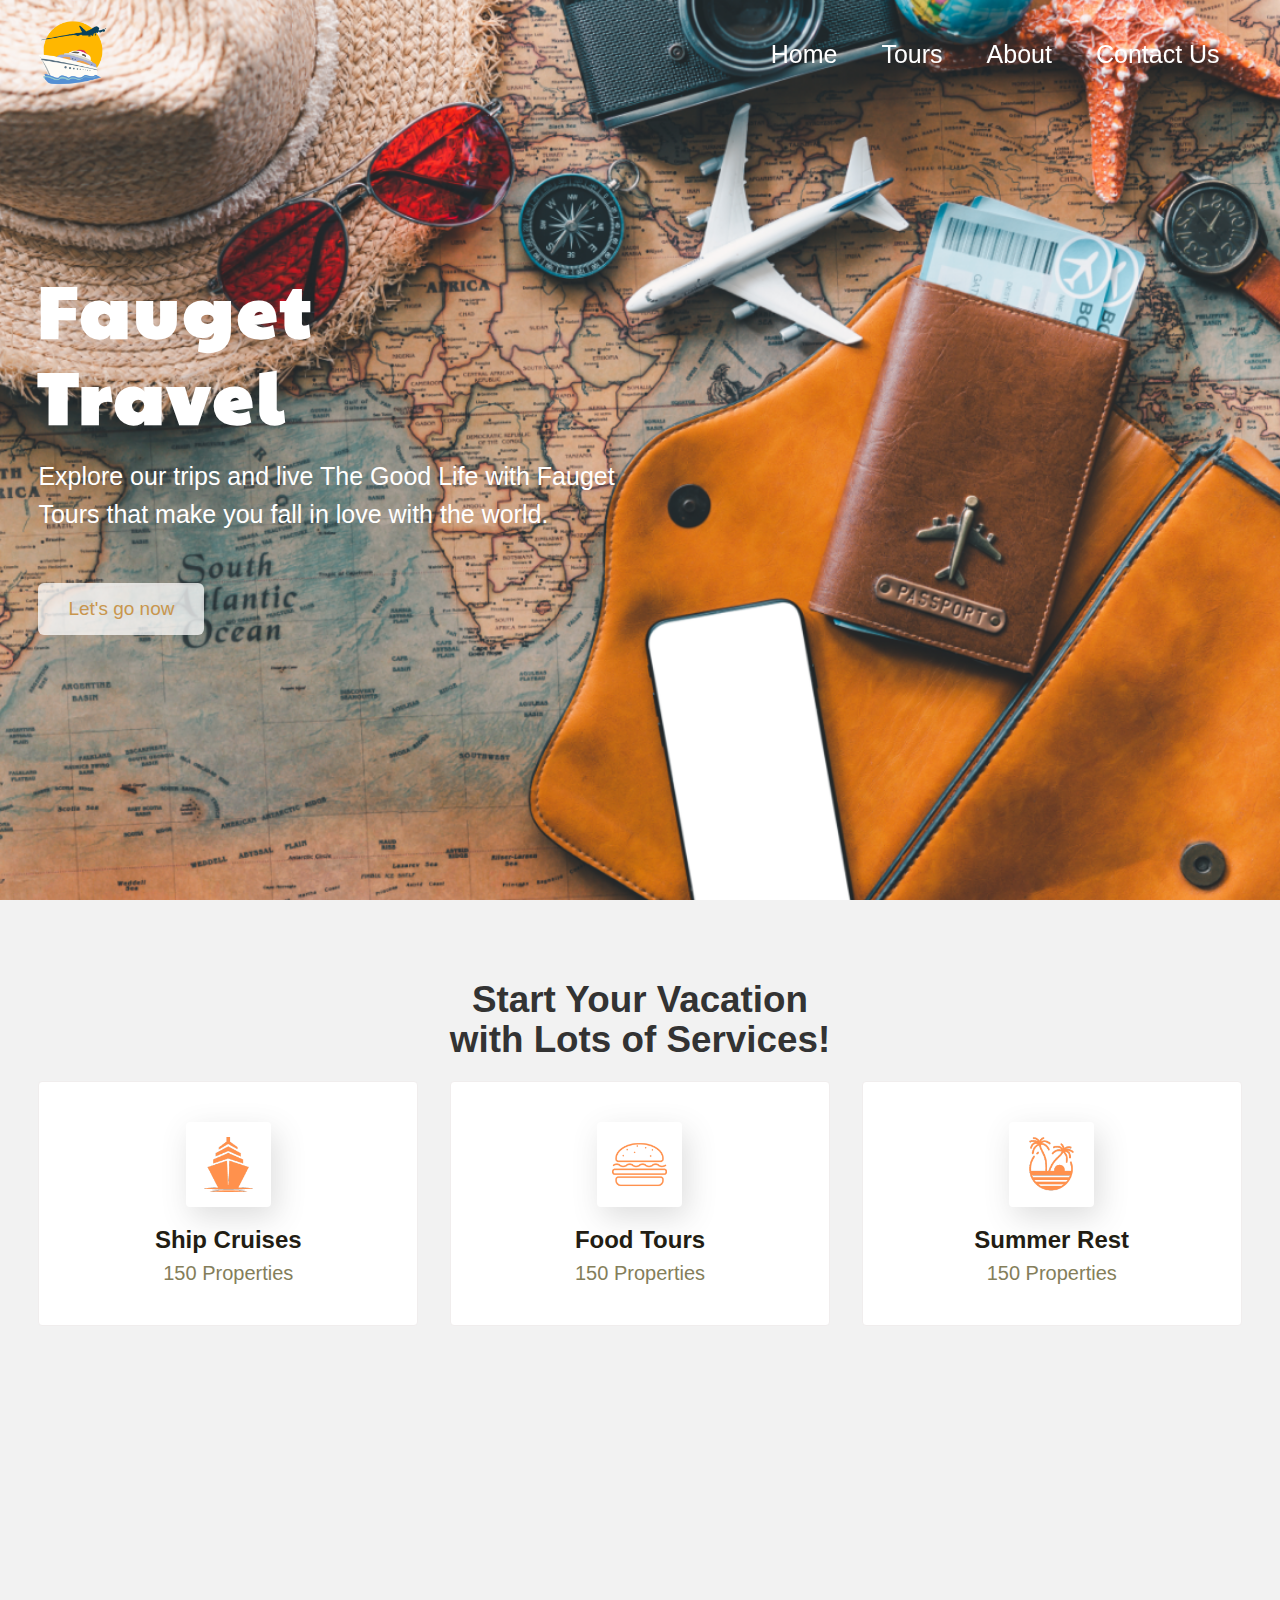
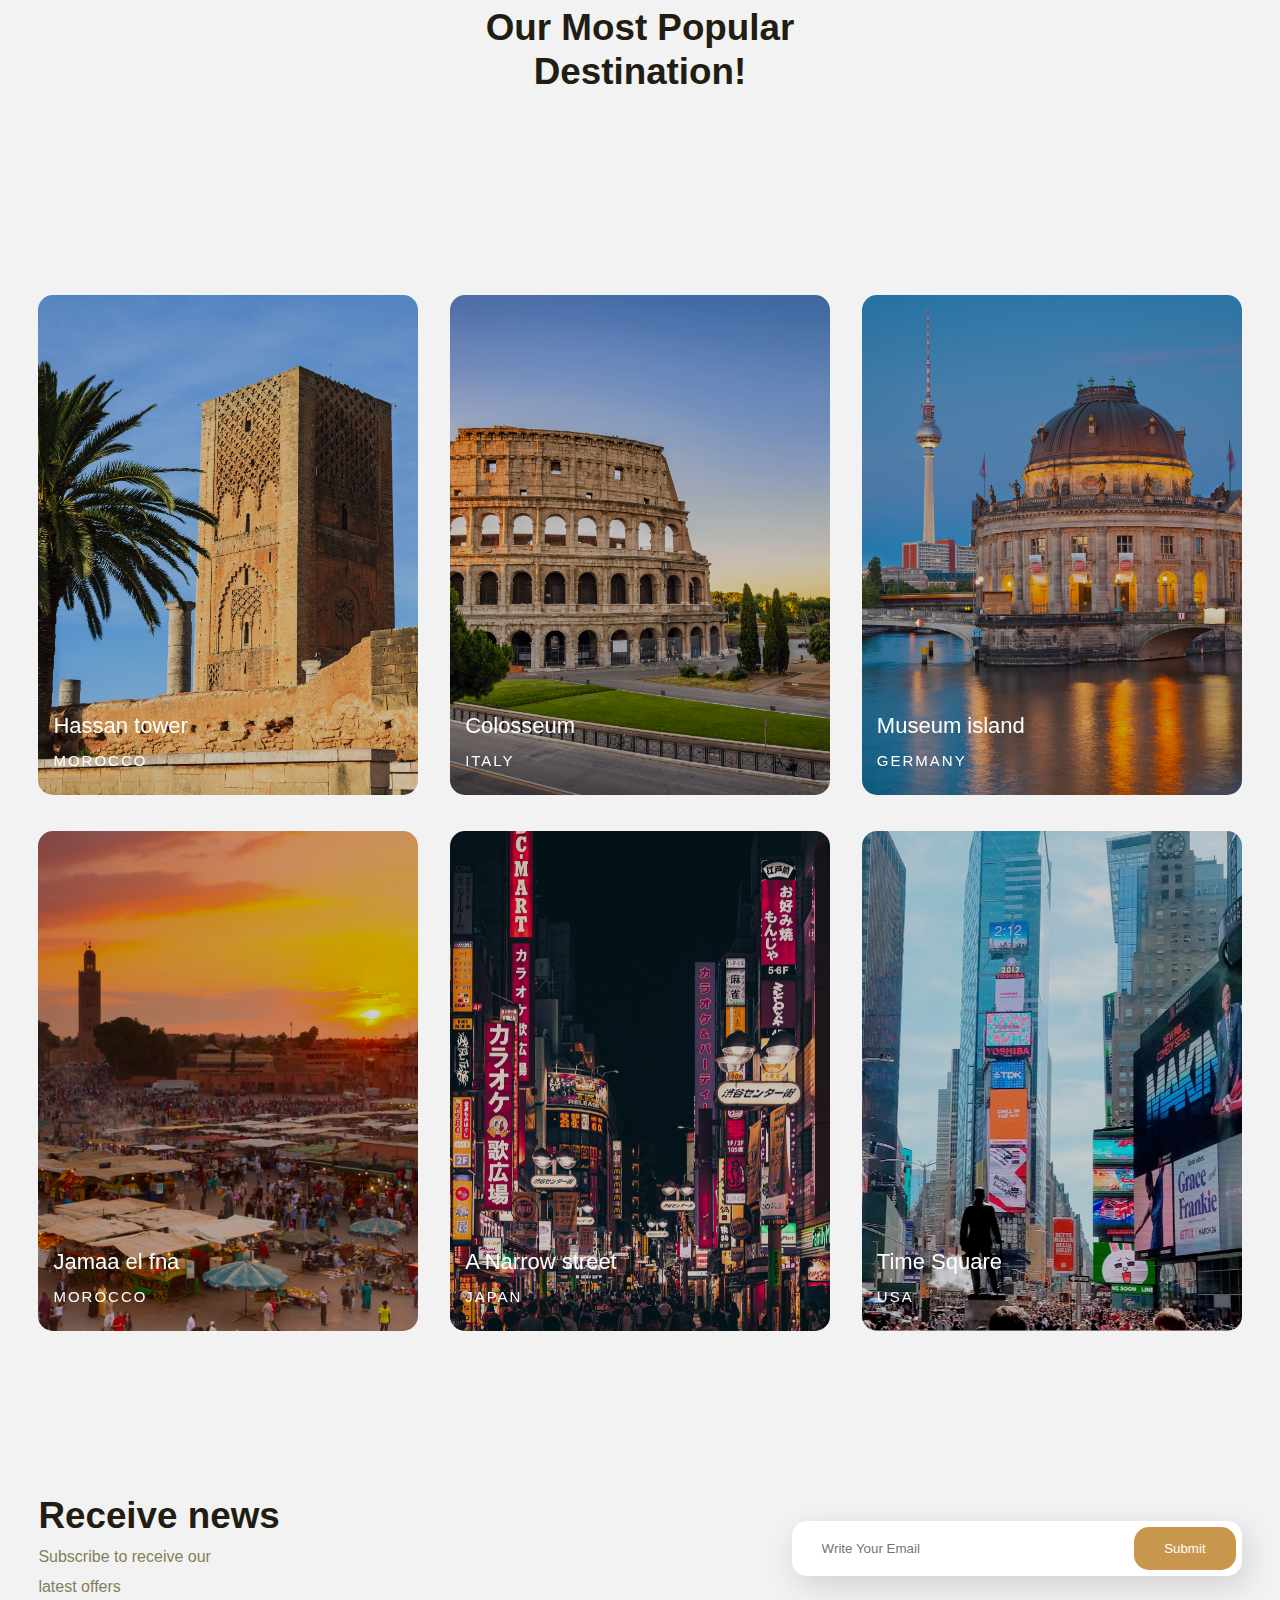
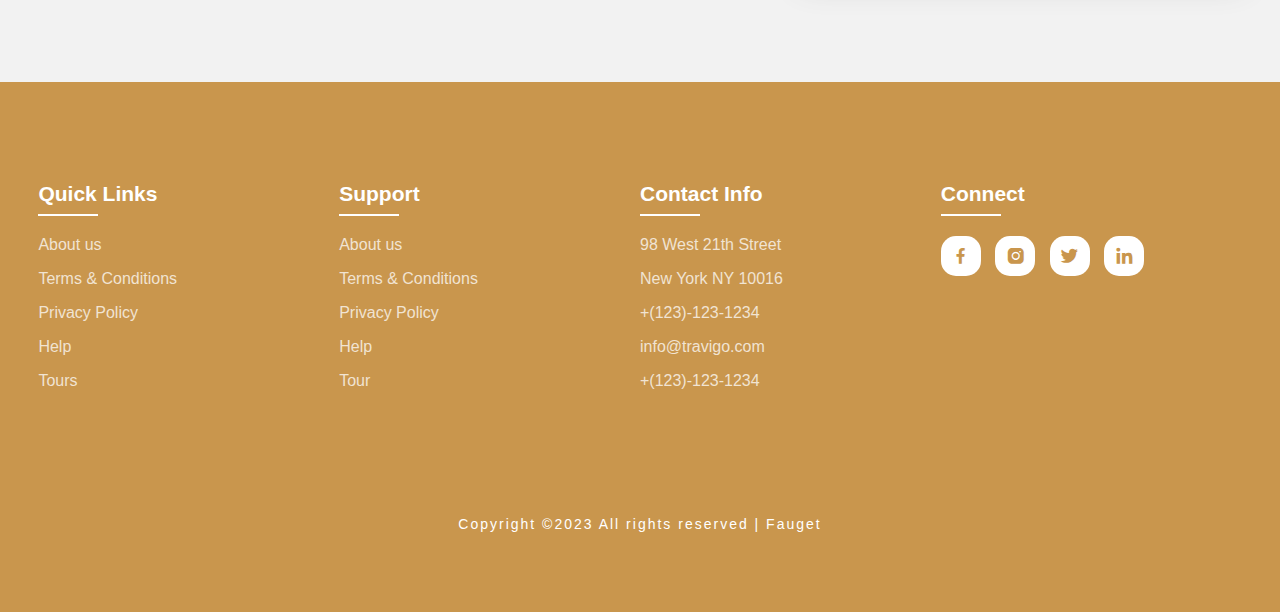
<file: index.html>
<!DOCTYPE html>
<html>

<head>
	<meta charset="utf-8">
	<meta name="viewport" content="width=device-width, initial-scale=1">
	<title>Fauget -Best Travel Destinations in 2023 - Travel for everyone</title>
	<meta name="description" content="Discover the top travel destinations for 2023 and plan your next adventure with our expert travel guides and tips.">
    <meta name="news_keywords" content="Travel destinations, Vacation planning, Adventure travel, Travel tips, Hotel reviews">

	<link rel="icon" href="img/logo.png" type="image/png">
	<link rel="stylesheet" type="text/css" href="css/style.css">
	<link rel="stylesheet" href="https://unpkg.com/boxicons@latest/css/boxicons.min.css">
	<link rel="preconnect" href="https://fonts.googleapis.com">
	<link rel="preconnect" href="https://fonts.gstatic.com" crossorigin>
	<link
		href="https://fonts.googleapis.com/css2?family=Paytone+One&family=Poppins:wght@100;200;300;400;500;600;700;800;900&display=swap"
		rel="stylesheet">

</head>

<body>
	<!--header--->
	<header>
		<a href="index.html"><img src="img/logo.png" alt="Logo" width="70" height="70"></a>
		<div class="bx bx-menu" id="menu-icon"></div>

		<ul class="navbar">
			<li><a href="index.html">Home</a></li>
			<li><a href="tours.html">Tours</a></li>
			<li><a href="about.html">About</a></li>
			<li><a href="contactus.html">Contact Us</a></li>
		</ul>
	</header>

	<!--Home section--->
	<section class="home" id="home">
		<div class="home-text">
			<h1>Fauget <br> Travel</h1>
			<p>Explore our trips and live The Good Life with Fauget <br> Tours that make you fall in love with the
				world.</p>
			<a href="#" class="home-btn">Let's go now</a>
		</div>
	</section>

	<!--container--->
	<section class="container">
		<div class="text">
			<h2>Start Your Vacation <br> with Lots of Services!</h2>
		</div>

		<div class="row-items">
			<div class="container-box">
				<div class="container-img">
					<img src="img/trip6.png">
				</div>
				<h4>Ship Cruises</h4>
				<p>150 Properties</p>
			</div>

			<div class="container-box">
				<div class="container-img">
					<img src="img/trip5.png">
				</div>
				<h4>Food Tours</h4>
				<p>150 Properties</p>
			</div>

			<div class="container-box">
				<div class="container-img">
					<img src="img/trip7.png">
				</div>
				<h4>Summer Rest</h4>
				<p>150 Properties</p>
			</div>

		</div>
	</section>

	<!--container--->
	

	


	<!--destination section--->
	<section class="destination" id="destination">
		<div class="title">
			<h2>Our Most Popular <br> Destination!</h2>
		</div>

		<div class="destination-content">
			<div class="col-content">
				<img src="img/Hassan tower.png">
				<h5>Hassan tower</h5>
				<p>MOROCCO</p>
			</div>

			<div class="col-content">
				<img src="img/colosseum rome.png">
				<h5>Colosseum</h5>
				<p>ITALY</p>
			</div>

			<div class="col-content">
				<img src="img/museum island in berlin.png">
				<h5>Museum island</h5>
				<p>GERMANY</p>
			</div>

			<div class="col-content">
				<img src="img/jamaa el fna.png">
				<h5>Jamaa el fna</h5>
				<p>MOROCCO</p>
			</div>

			<div class="col-content">
				<img src="img/A Narrow Street in Osaka Japan.png">
				<h5>A Narrow street</h5>
				<p>JAPAN</p>
			</div>

			<div class="col-content">
				<img src="img/time square usa.png">
				<h5>Time Square</h5>
				<p>USA</p>
			</div>

		</div>
	</section>

	<!--Newsletter--->
	<section class="newsletter">
		<div class="news-text">
			<h2>Receive news</h2>
			<p>Subscribe to receive our<br> latest offers</p>
		</div>

		<div class="send">
			<form>
				<input type="email" placeholder="Write Your Email" required>
				<input type="submit" value="Submit">
			</form>
		</div>
	</section>

	
	

	<!--link to js--->
	<script type="text/javascript" src="js/script.js"></script>

	<!--footer--->
    <section id="contact">
		<div class="footer">
			<div class="main">
				<div class="list">
					<h4>Quick Links</h4>
					<ul>
						<li><a href="about.html">About us</a></li>
						<li><a href="#">Terms & Conditions</a></li>
						<li><a href="#">Privacy Policy</a></li>
						<li><a href="contactus.html">Help</a></li>
						<li><a href="tours.html">Tours</a></li>
					</ul>
				</div>

				<div class="list">
					<h4>Support</h4>
					<ul>
						<li><a href="about.html">About us</a></li>
						<li><a href="#">Terms & Conditions</a></li>
						<li><a href="#">Privacy Policy</a></li>
						<li><a href="contactus.html">Help</a></li>
						<li><a href="tours.html">Tour</a></li>
					</ul>
				</div>

				<div class="list">
					<h4>Contact Info</h4>
					<ul>
						<li><a href="#">98 West 21th Street</a></li>
						<li><a href="#">New York NY 10016</a></li>
						<li><a href="#">+(123)-123-1234</a></li>
						<li><a href="#">info@travigo.com</a></li>
						<li><a href="#">+(123)-123-1234</a></li>
					</ul>
				</div>

				<div class="list">
					<h4>Connect</h4>
					<div class="social">
						<a href="#"><i class='bx bxl-facebook'></i></a>
						<a href="#"><i class='bx bxl-instagram-alt'></i></a>
						<a href="#"><i class='bx bxl-twitter'></i></a>
						<a href="#"><i class='bx bxl-linkedin'></i></a>
					</div>
				</div>
			</div>
		</div>

		<div class="end-text">
			<p>Copyright ©2023 All rights reserved | Fauget</p>
		</div>
	</section>
</body>

</html>
</file>
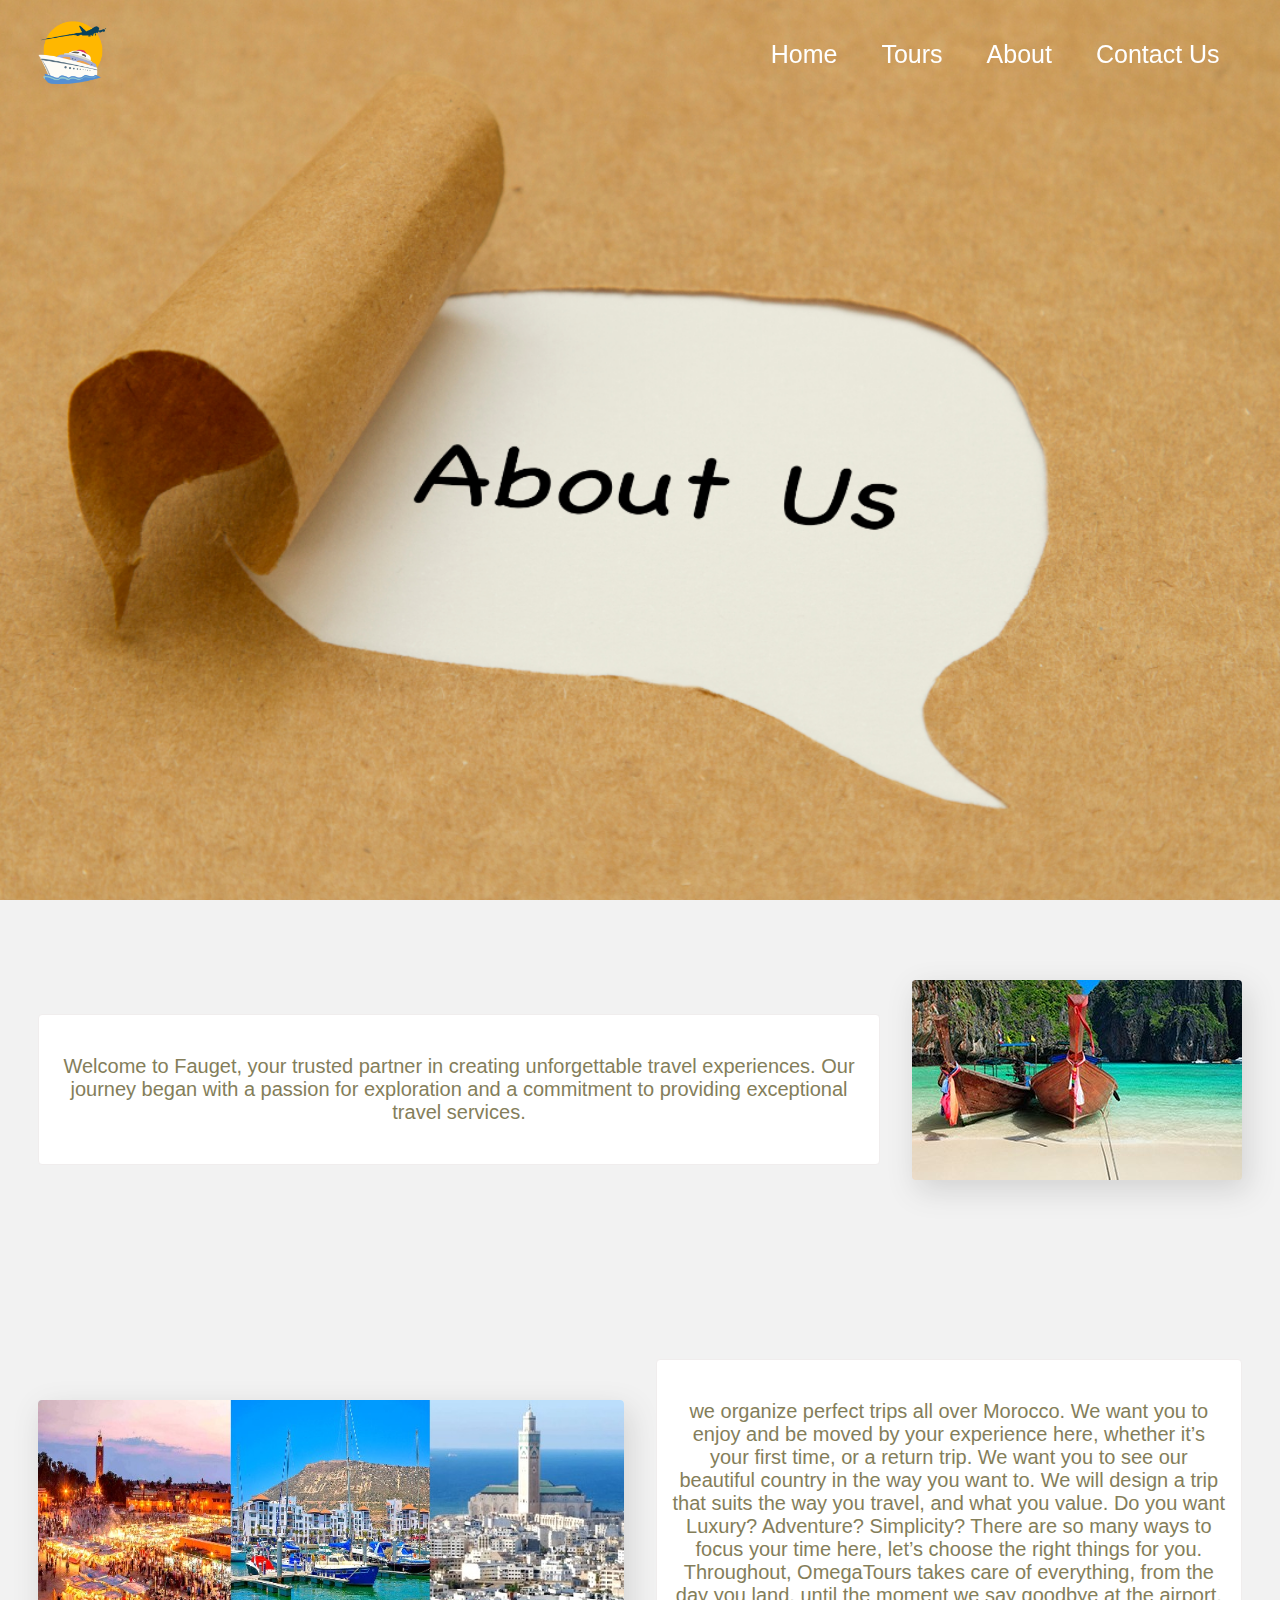
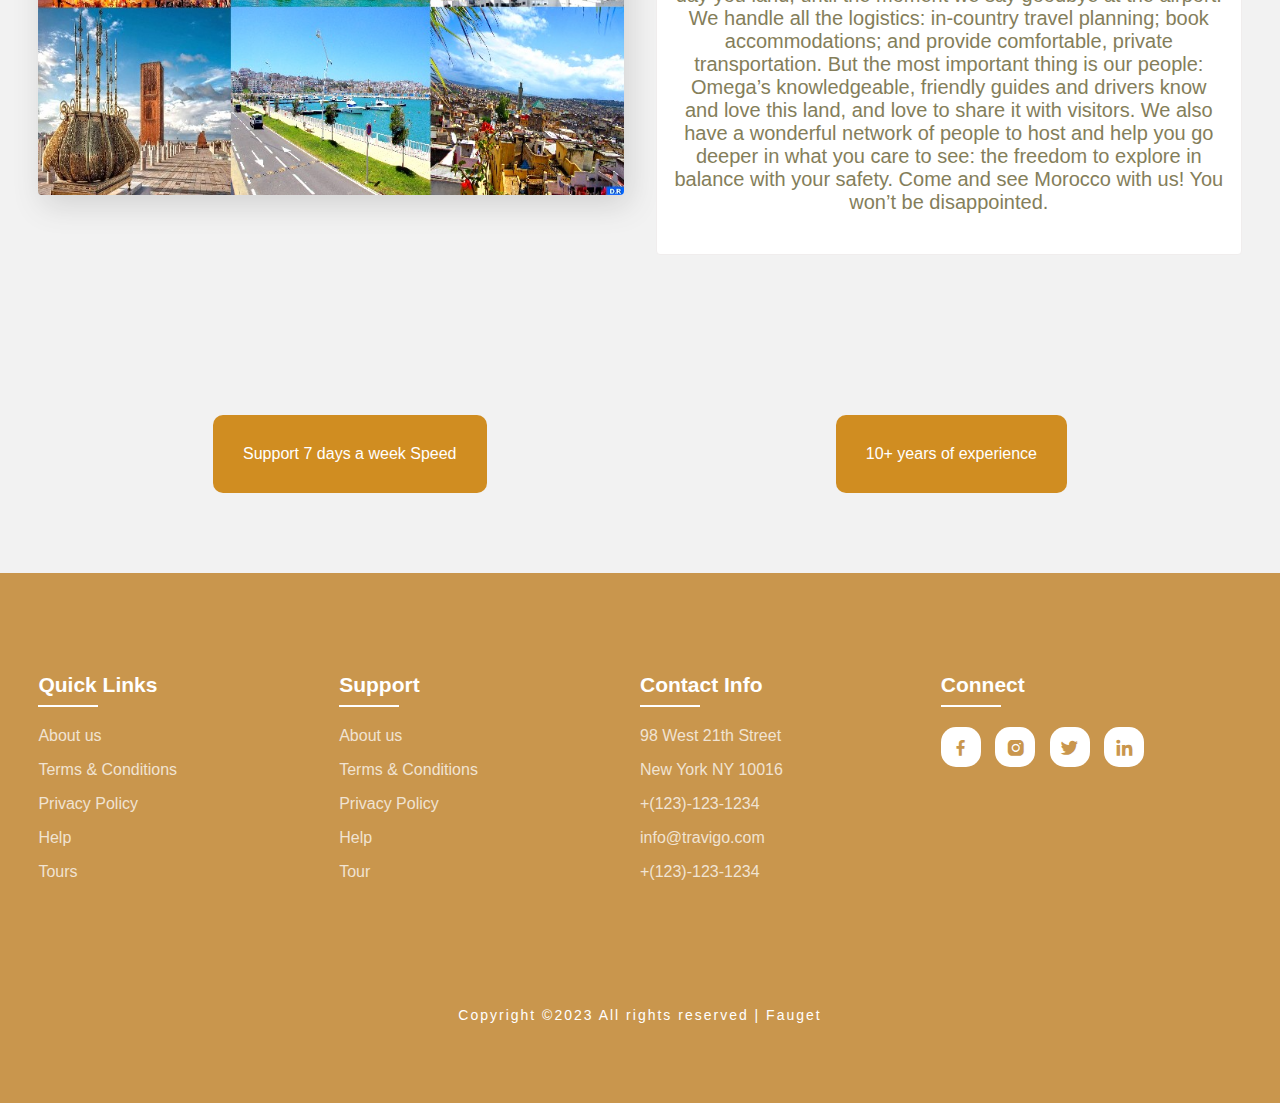
<file: about.html>
<!DOCTYPE html>
<html lang="en">

<head>
	<meta charset="UTF-8">
	<meta name="viewport" content="width=device-width, initial-scale=1.0">
	<title>Fauget -Best Travel Destinations in 2023 </title>
	<meta name="description" content="Discover the top travel destinations for 2023 and plan your next adventure with our expert travel guides and tips.">
    <meta name="news_keywords" content="Travel destinations, Vacation planning, Adventure travel, Travel tips, Hotel reviews">
	
	<link rel="icon" href="img/logo.png" type="image/png">
	<link rel="stylesheet" type="text/css" href="css/style.css">
	<link rel="stylesheet" href="https://unpkg.com/boxicons@latest/css/boxicons.min.css">

	<link rel="preconnect" href="https://fonts.googleapis.com">
	<link rel="preconnect" href="https://fonts.gstatic.com" crossorigin>
	<link
		href="https://fonts.googleapis.com/css2?family=Paytone+One&family=Poppins:wght@100;200;300;400;500;600;700;800;900&display=swap"
		rel="stylesheet">
</head>

<body>
	<header >
		<a href="index.html"><img src="img/logo.png" alt="Logo" width="70" height="70"></a>
		<div class="bx bx-menu" id="menu-icon"></div>

		<ul class="navbar">
			<li><a href="index.html">Home</a></li>
			<li><a href="tours.html">Tours</a></li>
			<li><a href="about.html">About</a></li>
			<li><a href="contactus.html">Contact Us</a></li>
		</ul>
	</header>
	<!--Home section--->
	<section class="home4" id="home">
		<div class="home-text">
			
		</div>
	</section>

	<!--container--->
	<section class="container">
		<div class="row-items">
			<div class="container-box">
				<p>Welcome to Fauget, your trusted partner in creating unforgettable travel experiences. Our journey began with a passion for exploration and a commitment to providing exceptional travel services. </p>
			</div>
			<div class="container-img-b">
				<img src="img/tourism.jpg">
			</div>

		</div>
	</section>

	<!--container--->
	<section class="container">
		<div class="row-items">
			<div class="container-img-b">
				<img src="img/maroc.jpg">
			</div>
			<div class="container-box">
				<p>we organize perfect trips all over Morocco.
					We want you to enjoy and be moved by your experience here, whether it’s your first time, or a return trip.
					
					We want you to see our beautiful country in the way you want to.
					
					We will design a trip that suits the way you travel, and what you value.
					
					Do you want Luxury? Adventure? Simplicity? There are so many ways to focus your time here, let’s choose the right things for you.
					
					Throughout, OmegaTours takes care of everything, from the day you land, until the moment we say goodbye at the airport.
					
					We handle all the logistics: in-country travel planning; book accommodations; and provide comfortable, private transportation.
					
					But the most important thing is our people: Omega’s knowledgeable, friendly guides and drivers know and love this land, and love to share it with visitors.
					
					We also have a wonderful network of people to host and help you go deeper in what you care to see: the freedom to explore in balance with your safety.
					Come and see Morocco with us! You won’t be disappointed. </p>
			</div>
			

		</div>
	</section>

	<section class="support">
		<div class="support-info">
			Support 7 days a week Speed
		</div>
		<div class="experience-info">
			10+ years of experience
		</div>
	</section>

		<!--footer--->
		<section id="contact">
			<div class="footer">
				<div class="main">
					<div class="list">
						<h4>Quick Links</h4>
						<ul>
							<li><a href="about.html">About us</a></li>
							<li><a href="#">Terms & Conditions</a></li>
							<li><a href="#">Privacy Policy</a></li>
							<li><a href="contactus.html">Help</a></li>
							<li><a href="tours.html">Tours</a></li>
						</ul>
					</div>

					<div class="list">
						<h4>Support</h4>
						<ul>
							<li><a href="about.html">About us</a></li>
						<li><a href="#">Terms & Conditions</a></li>
						<li><a href="#">Privacy Policy</a></li>
						<li><a href="contactus.html">Help</a></li>
						<li><a href="tours.html">Tour</a></li>
						</ul>
					</div>

					<div class="list">
						<h4>Contact Info</h4>
						<ul>
							<li><a href="#">98 West 21th Street</a></li>
							<li><a href="#">New York NY 10016</a></li>
							<li><a href="#">+(123)-123-1234</a></li>
							<li><a href="#">info@travigo.com</a></li>
							<li><a href="#">+(123)-123-1234</a></li>
						</ul>
					</div>

					<div class="list">
						<h4>Connect</h4>
						<div class="social">
							<a href="#"><i class='bx bxl-facebook'></i></a>
							<a href="#"><i class='bx bxl-instagram-alt'></i></a>
							<a href="#"><i class='bx bxl-twitter'></i></a>
							<a href="#"><i class='bx bxl-linkedin'></i></a>
						</div>
					</div>
				</div>
			</div>

			<div class="end-text">
				<p>Copyright ©2023 All rights reserved | Fauget</p>
			</div>
		</section>
		<!--link to js--->
	<script type="text/javascript" src="js/script.js"></script>
</body>

</html>
</file>
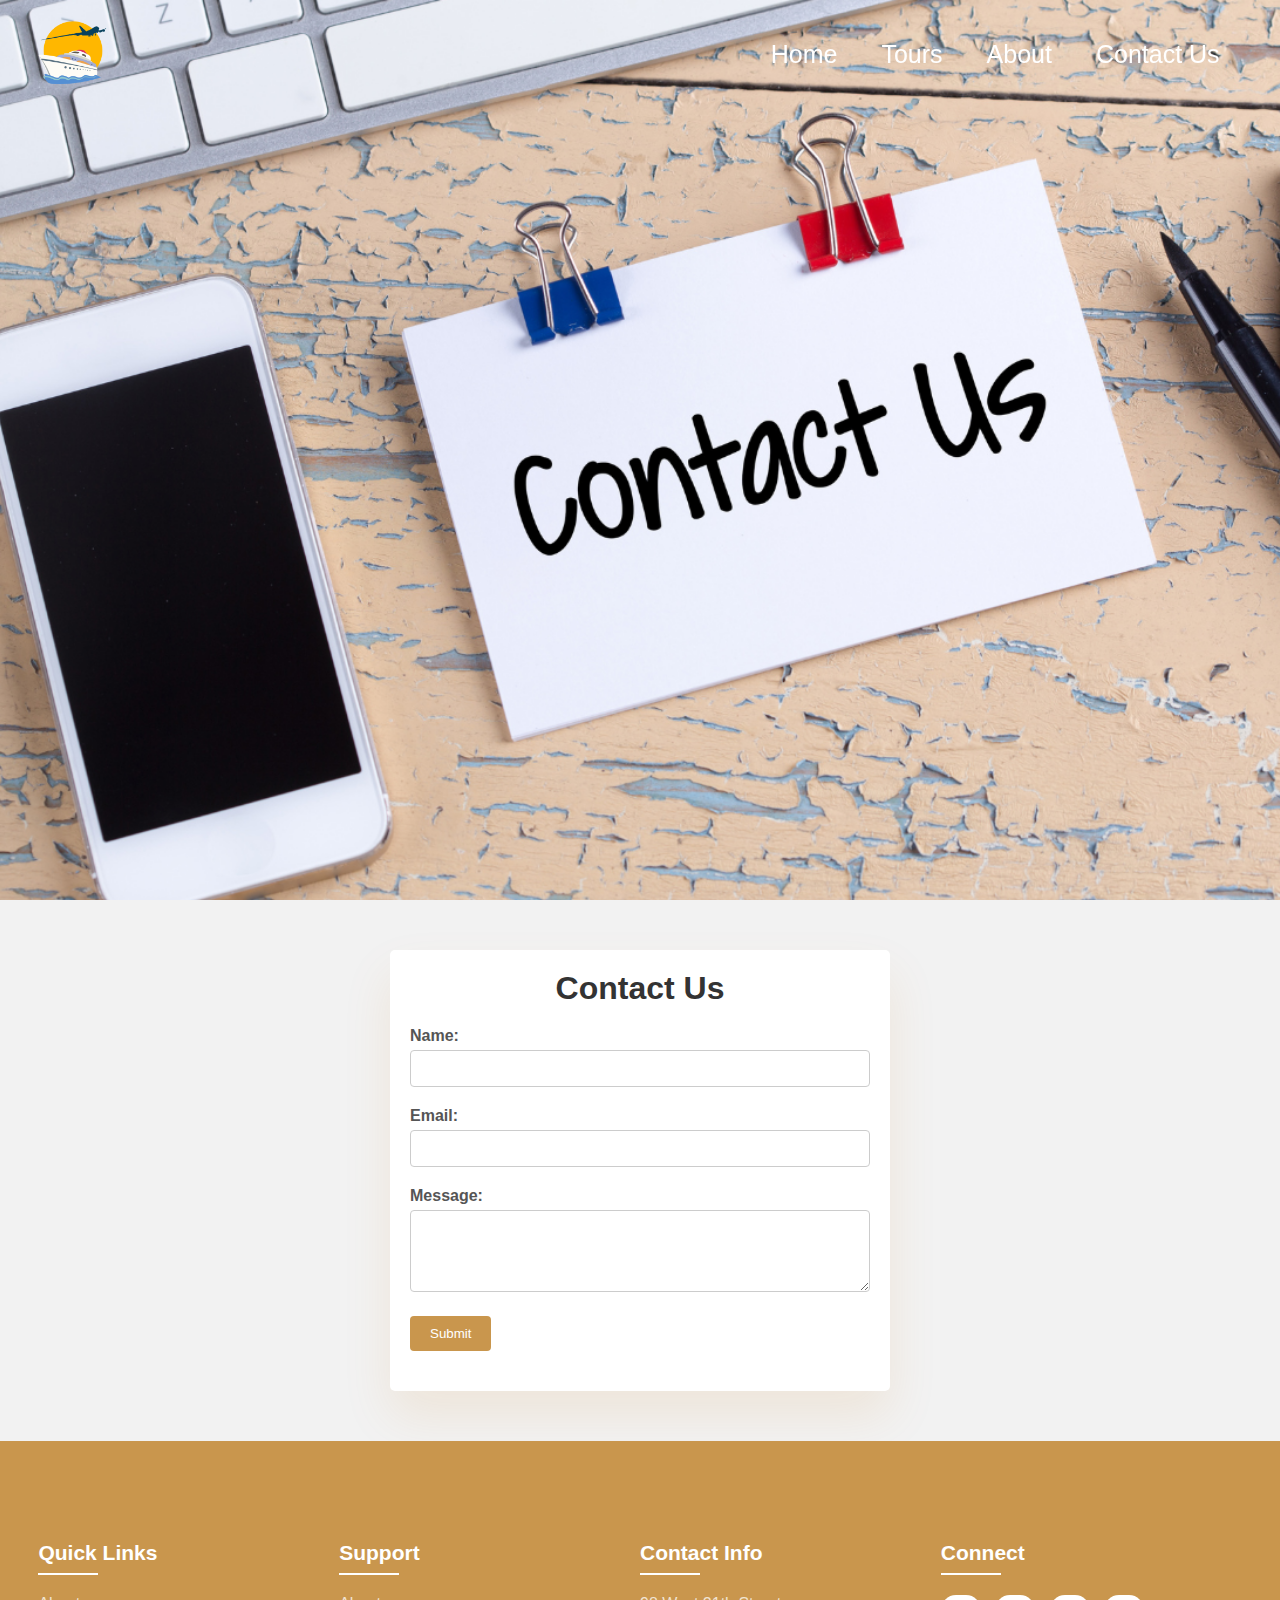
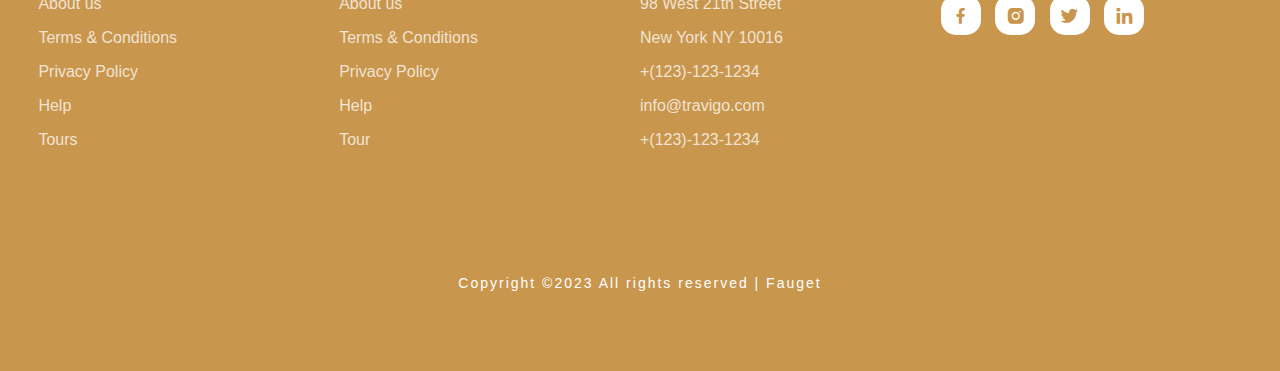
<file: contactus.html>
<!DOCTYPE html>
<html lang="en">

<head>
	<meta charset="UTF-8">
	<meta name="viewport" content="width=device-width, initial-scale=1.0">
	<title>Fauget - Best Travel Destinations in 2023 </title>
	<meta name="description" content="Discover the top travel destinations for 2023 and plan your next adventure with our expert travel guides and tips.">
    <meta name="news_keywords" content="Travel destinations, Vacation planning, Adventure travel, Travel tips, Hotel reviews">

	<link rel="stylesheet" type="text/css" href="css/style.css">
    <link rel="icon" href="img/logo.png" type="image/png">
	<link rel="stylesheet" href="https://unpkg.com/boxicons@latest/css/boxicons.min.css">

	<link rel="preconnect" href="https://fonts.googleapis.com">
	<link rel="preconnect" href="https://fonts.gstatic.com" crossorigin>
	<link
		href="https://fonts.googleapis.com/css2?family=Paytone+One&family=Poppins:wght@100;200;300;400;500;600;700;800;900&display=swap"
		rel="stylesheet">
</head>

<body>
	
	<header>
		<a href="index.html"><img src="img/logo.png" alt="Logo" width="70" height="70"></a>
		<div class="bx bx-menu" id="menu-icon"></div>

		<ul class="navbar">
			<li><a href="index.html">Home</a></li>
			<li><a href="tours.html">Tours</a></li>
			<li><a href="about.html">About</a></li>
			<li><a href="contactus.html">Contact Us</a></li>
		</ul>
	</header>
	<!--Home section--->
	<section class="home3" id="home">
		<!-- <div class="home-text">
			<h1>Fauget <br> Travel</h1>
			<p>We are here to turn your travel dreams into reality. Contact us today to start planning your next adventure.</p>
			<a href="#" class="home-btn">Let's go now</a>
		</div> -->
	</section>
	<div class="containers">
		<h1 class="text">Contact Us</h1>
		<form action="#" method="post">
			<div class="form-group">
				<label for="name">Name:</label>
				<input type="text" id="name" name="name" required>
			</div>
			<div class="form-group">
				<label for="email">Email:</label>
				<input type="text" id="email" name="email" required>
			</div>
			<div class="form-group">
				<label for="message">Message:</label>
				<textarea id="message" name="message" rows="4" required></textarea>
			</div>
			<div class="form-group">
				<button type="submit">Submit</button>
			</div>
		</form>
	</div>
	<!--footer--->
    <section id="contact">
		<div class="footer">
			<div class="main">
				<div class="list">
					<h4>Quick Links</h4>
					<ul>
						<li><a href="about.html">About us</a></li>
						<li><a href="#">Terms & Conditions</a></li>
						<li><a href="#">Privacy Policy</a></li>
						<li><a href="contactus.html">Help</a></li>
						<li><a href="tours.html">Tours</a></li>
					</ul>
				</div>

				<div class="list">
					<h4>Support</h4>
					<ul>
						<li><a href="about.html">About us</a></li>
						<li><a href="#">Terms & Conditions</a></li>
						<li><a href="#">Privacy Policy</a></li>
						<li><a href="contactus.html">Help</a></li>
						<li><a href="tours.html">Tour</a></li>
					</ul>
				</div>

				<div class="list">
					<h4>Contact Info</h4>
					<ul>
						<li><a href="#">98 West 21th Street</a></li>
						<li><a href="#">New York NY 10016</a></li>
						<li><a href="#">+(123)-123-1234</a></li>
						<li><a href="#">info@travigo.com</a></li>
						<li><a href="#">+(123)-123-1234</a></li>
					</ul>
				</div>

				<div class="list">
					<h4>Connect</h4>
					<div class="social">
						<a href="#"><i class='bx bxl-facebook'></i></a>
						<a href="#"><i class='bx bxl-instagram-alt'></i></a>
						<a href="#"><i class='bx bxl-twitter'></i></a>
						<a href="#"><i class='bx bxl-linkedin'></i></a>
					</div>
				</div>
			</div>
		</div>

		<div class="end-text">
			<p>Copyright ©2023 All rights reserved | Fauget</p>
		</div>
	</section>
	<script type="text/javascript" src="js/script.js"></script>
</body>

</html>
</file>
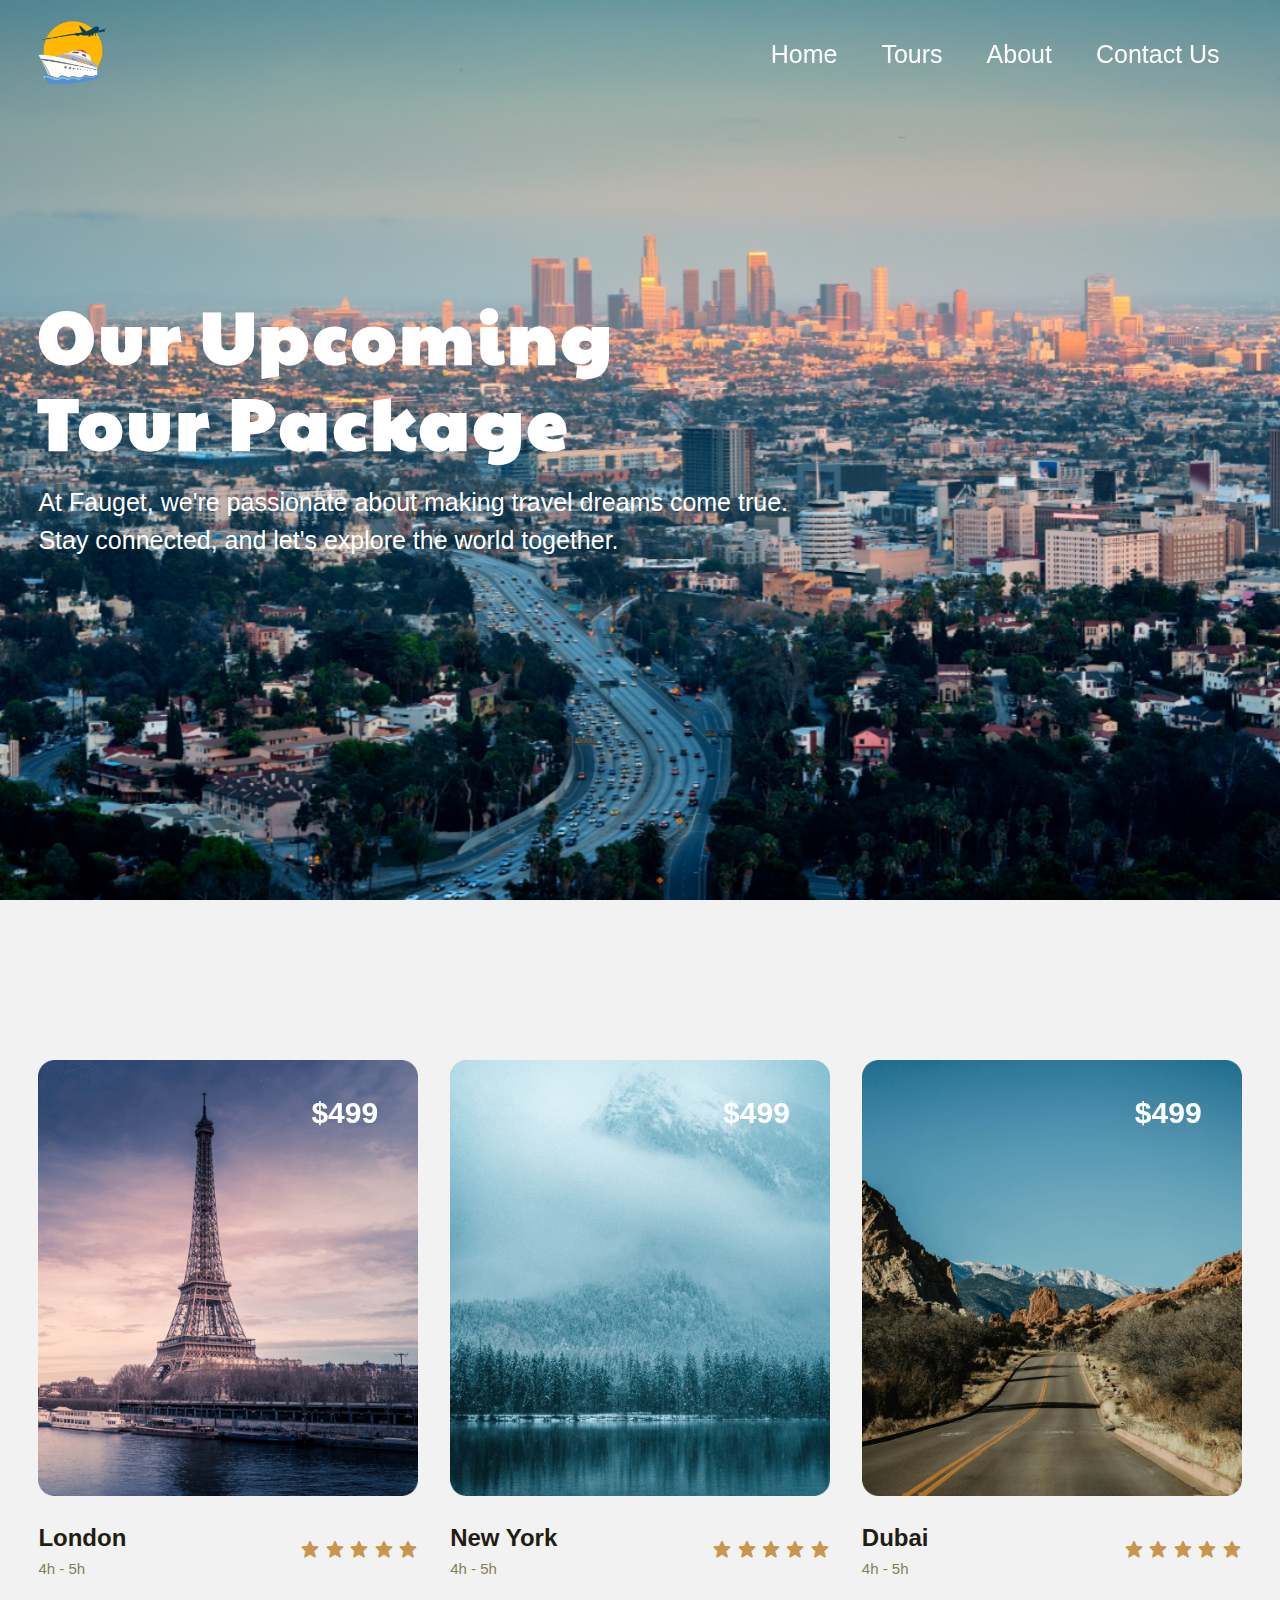
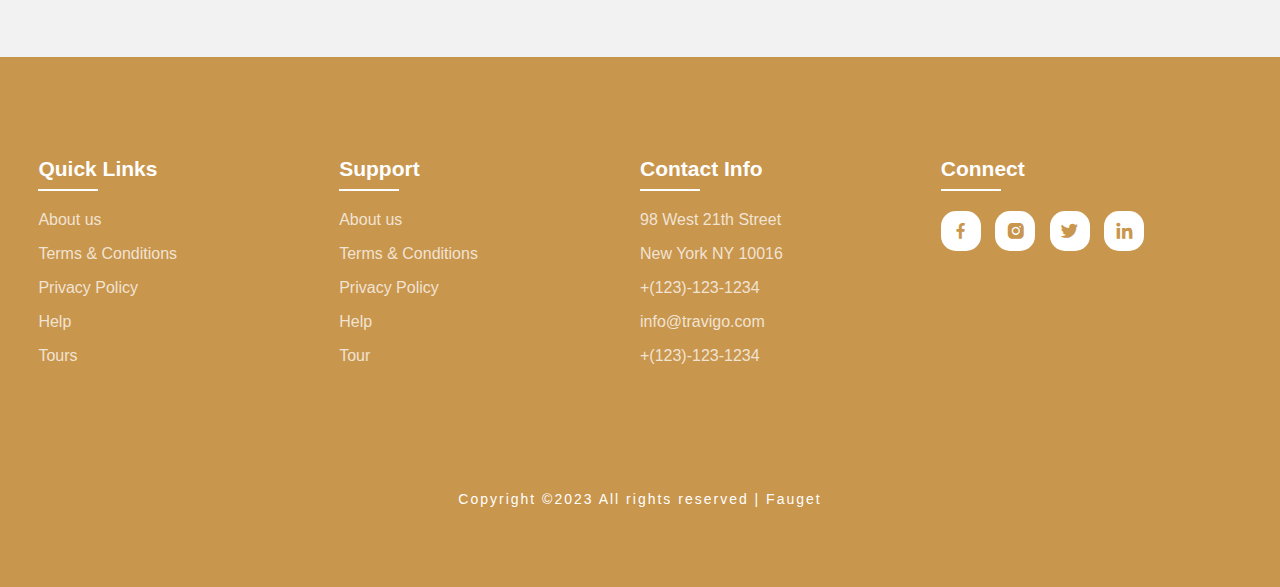
<file: tours.html>
<!DOCTYPE html>
<html lang="en">
<head>
    <meta charset="UTF-8">
    <meta name="viewport" content="width=device-width, initial-scale=1.0">
    <title>Fauget - Best Travel Destinations in 2023 </title>
    <meta name="description" content="Discover the top travel destinations for 2023 and plan your next adventure with our expert travel guides and tips.">
    <meta name="news_keywords" content="Travel destinations, Vacation planning, Adventure travel, Travel tips, Hotel reviews">
    
    <link rel="stylesheet" type="text/css" href="css/style.css">
    <link rel="icon" href="img/logo.png" type="image/png">
	<link rel="stylesheet" href="https://unpkg.com/boxicons@latest/css/boxicons.min.css">

	<link rel="preconnect" href="https://fonts.googleapis.com">
	<link rel="preconnect" href="https://fonts.gstatic.com" crossorigin>
	<link
		href="https://fonts.googleapis.com/css2?family=Paytone+One&family=Poppins:wght@100;200;300;400;500;600;700;800;900&display=swap"
		rel="stylesheet">
</head>
<body>
    
    <header >
		<a href="index.html"><img src="img/logo.png" alt="Logo" width="70" height="70"></a>
		<div class="bx bx-menu" id="menu-icon"></div>

		<ul class="navbar">
			<li><a href="index.html">Home</a></li>
			<li><a href="tours.html">Tours</a></li>
			<li><a href="about.html">About</a></li>
			<li><a href="contactus.html">Contact Us</a></li>
		</ul>
	</header>
    
</section>

<!--Home section--->
<section class="home2" id="home">
    <div class="home-text">
        <h1>Our Upcoming <br> Tour Package</h1>
        <p>At Fauget, we're passionate about making travel dreams come true. <br> Stay connected, and let's explore the world together.</p>
    </div>
</section>

<!--Package section--->
<section class="package" id="package">

    <div class="package-content">
        <div class="box">
            <div class="thum">
                <img src="img/img1.png">
                <h3>$499</h3>
            </div>

            <div class="dest-content">
                <div class="location">
                    <h4>London</h4>
                    <p>4h - 5h</p>
                </div>
                <div class="stars">
                    <a href="#"><i class='bx bxs-star'></i></a>
                    <a href="#"><i class='bx bxs-star'></i></a>
                    <a href="#"><i class='bx bxs-star'></i></a>
                    <a href="#"><i class='bx bxs-star'></i></a>
                    <a href="#"><i class='bx bxs-star'></i></a>
                </div>
            </div>
        </div>

        <div class="box">
            <div class="thum">
                <img src="img/img2.png">
                <h3>$499</h3>
            </div>

            <div class="dest-content">
                <div class="location">
                    <h4>New York</h4>
                    <p>4h - 5h</p>
                </div>
                <div class="stars">
                    <a href="#"><i class='bx bxs-star'></i></a>
                    <a href="#"><i class='bx bxs-star'></i></a>
                    <a href="#"><i class='bx bxs-star'></i></a>
                    <a href="#"><i class='bx bxs-star'></i></a>
                    <a href="#"><i class='bx bxs-star'></i></a>
                </div>
            </div>
        </div>

        <div class="box">
            <div class="thum">
                <img src="img/img3.png">
                <h3>$499</h3>
            </div>

            <div class="dest-content">
                <div class="location">
                    <h4>Dubai</h4>
                    <p>4h - 5h</p>
                </div>
                <div class="stars">
                    <a href="#"><i class='bx bxs-star'></i></a>
                    <a href="#"><i class='bx bxs-star'></i></a>
                    <a href="#"><i class='bx bxs-star'></i></a>
                    <a href="#"><i class='bx bxs-star'></i></a>
                    <a href="#"><i class='bx bxs-star'></i></a>
                </div>
            </div>
        </div>

    </div>
</section>
<!--footer--->
<section id="contact">
    <div class="footer">
        <div class="main">
            <div class="list">
                <h4>Quick Links</h4>
                <ul>
                    <li><a href="about.html">About us</a></li>
                    <li><a href="#">Terms & Conditions</a></li>
                    <li><a href="#">Privacy Policy</a></li>
                    <li><a href="contactus.html">Help</a></li>
                    <li><a href="tours.html">Tours</a></li>
                </ul>
            </div>

            <div class="list">
                <h4>Support</h4>
                <ul>
                    <li><a href="about.html">About us</a></li>
                    <li><a href="#">Terms & Conditions</a></li>
                    <li><a href="#">Privacy Policy</a></li>
                    <li><a href="contactus.html">Help</a></li>
                    <li><a href="tours.html">Tour</a></li>
                </ul>
            </div>

            <div class="list">
                <h4>Contact Info</h4>
                <ul>
                    <li><a href="#">98 West 21th Street</a></li>
                    <li><a href="#">New York NY 10016</a></li>
                    <li><a href="#">+(123)-123-1234</a></li>
                    <li><a href="#">info@travigo.com</a></li>
                    <li><a href="#">+(123)-123-1234</a></li>
                </ul>
            </div>

            <div class="list">
                <h4>Connect</h4>
                <div class="social">
                    <a href="#"><i class='bx bxl-facebook'></i></a>
                    <a href="#"><i class='bx bxl-instagram-alt'></i></a>
                    <a href="#"><i class='bx bxl-twitter'></i></a>
                    <a href="#"><i class='bx bxl-linkedin'></i></a>
                </div>
            </div>
        </div>
    </div>

    <div class="end-text">
        <p>Copyright ©2023 All rights reserved | Fauget</p>
    </div>
</section>
<script type="text/javascript" src="js/script.js"></script>
</body>
</html>
</file>
<file: css/style.css>
*{
	padding: 0;
	margin: 0;
	box-sizing: border-box;
	font-family: 'Poqppins', sans-serif;
	text-decoration: none;
	list-style: none;
	scroll-behavior: smooth;
}
:root{
	--bg-color: #ffffff;
	--text-color: #221d13;
	--second-color: #847e5a;
	--main-color: #c9964d;
	--big-font: 6rem;
	--h2-font: 3rem;
	--p-font: 1.1rem;
}
body{
	background: var(--bg-color);
	color: var(--text-color);
}
.head{
	position: fixed;
	top: 0;
	right: 0;
	width: 100%;
	z-index: 1000;
	display: flex;
	align-items: center;
	justify-content: space-between;
	background: transparent;
	padding: 30px 18%;
	transition: ease .40s;
}

header{
	position: fixed;
	top: 0;
	right: 0;
	width: 100%;
	z-index: 1000;
	display: flex;
	align-items: center;
	justify-content: space-between;
	background: transparent;
	padding: 30px 18%;
	transition: ease .40s;
}
.logo{
	font-size: 35px;
	font-weight: 600;
	letter-spacing: 1px;
	color: var(--bg-color);
}
.navbar{
	display: flex;
	
}
.navbar a{
	color: var(--bg-color);
	font-size: 25px;
	font-weight: 500;
	padding: 10px 22px;
	border-radius: 4px;
	transition: ease .40s;
	
}
.navbar a:hover{
	background: var(--bg-color);
	color: var(--text-color);
	box-shadow: 5px 10px 30px rgb(85 85 85 / 20%);
	border-radius: 4px;
}
#menu-icon{
	color: var(--bg-color);
	font-size: 35px;
	z-index: 10001;
	cursor: pointer;
	display: none;
}

section{
	padding: 80px 18%;
}
.home{
	position: relative;
	width: 100%;
	height: 100vh;
	background: url(../img/backimg.png);
	background-size: cover;
	background-position: center;
	display: grid;
	grid-template-columns: repeat(1, 1fr);
	align-items: center;
}
.home2{
	position: relative;
	width: 100%;
	height: 100vh;
	background: url(img1.png);
	background-size: cover;
	background-position: center;
	display: grid;
	grid-template-columns: repeat(1, 1fr);
	align-items: center;
}
.home3{
	position: relative;
	width: 100%;
	height: 100vh;
	background: url(contactUs.png);
	background-size: cover;
	background-position: center;
	display: grid;
	grid-template-columns: repeat(1, 1fr);
	align-items: center;
}
.home4{
	position: relative;
	width: 100%;
	height: 100vh;
	background: url(about.png);
	background-size: cover;
	background-position: center;
	display: grid;
	grid-template-columns: repeat(1, 1fr);
	align-items: center;
}
.home-text h1{
	font-size: var(--big-font);
	line-height: 1.2;
	color: var(--bg-color);
	font-family: 'Paytone One', sans-serif;
	letter-spacing: 4px;
	margin-bottom: 20px;
}
.home-text p{
	color: #ffffffff;
	font-size: 25px;
	font-weight: 400;
	line-height: 38px;
	margin-bottom: 50px;
}
.home-btn{
	display: inline-block;
	font-size: 19px;
	padding: 15px 30px;
	background: #ffffffbf;
	color:#c9964d;
	border-radius: 6px;
	transition: ease .40s;
}
.home-btn:hover{
	background: var(--bg-color);
	transform: scale(1.1);
}
header.sticky{
	background: var(--bg-color);
	padding: 10px 18%;
	box-shadow: rgba(33,35,38, 0.1) 0px 10px 10px -10px;
}
.sticky .logo{
	color: var(--text-color);
}
.sticky .navbar a{
	color: var(--text-color);
} 

.text h2{
	font-size: var(--h2-font);
	line-height: 1.1;
}
.row-items{
	display: grid;
	grid-template-columns: repeat(auto-fit, minmax(250px, auto));
	grid-gap: 2rem;
	align-items: center;
	text-align: center;
	
}
.container-box{
	background: var(--bg-color);
	border: 1px solid #f0eded;
	padding: 40px 15px;
	border-radius: 4px;
	transition: all 1s ease 0s;
	cursor: pointer;
}
.container-img img{
	height: 85px;
	width: 85px;
	padding: 15px;
	background: var(--bg-color);
	box-shadow: 5px 10px 30px rgb(85 85 85 / 20%);
	border-radius: 4px;
	margin-bottom: 15px;
	cursor: pointer;
}
.container-img-b img{
	width: 100%;
	background: var(--bg-color);
	box-shadow: 5px 10px 30px rgb(85 85 85 / 20%);
	border-radius: 4px;
	margin-bottom: 15px;
	cursor: pointer;
}

.container-box h4{
	font-size: 24px;
	font-weight: 600;
	margin-bottom: 8px;
}
.container-box p{
	font-size: 20px;
	color: var(--second-color);
}
.container-box:hover{
	box-shadow: 5px 30px 56.1276px rgb(55 55 55 / 12%);
	border: 1px solid transparent;
	transform: translateY(-3px);
}

.title{
	text-align: center;
	padding: 10%;
}
.title h2{
	font-size: var(--h2-font);
	line-height: 1.2;
}
.package-content{
	display: grid;
	grid-template-columns: repeat(auto-fit, minmax(200px, auto));
	grid-gap: 2rem;
	align-items: center;
	margin-top: 5rem;
}
.thum{
	position: relative;
	transition: all .3s cubic-bezier(.445,.05,.55,.95);
	will-change: filter;
	cursor: pointer;
}
.thum img{
	width: 100%;
	height: auto;
}
.thum h3{
	position: absolute;
	font-size: 30px;
	font-weight: 600;
	text-align: right;
	color: var(--bg-color);
	top: 36px;
	right: 40px;
}
.dest-content{
	display: flex;
	flex-wrap: wrap;
	align-items: center;
	justify-content: space-between;
	padding-top: 24px;
}
.stars i{
	color: var(--main-color);
	font-size: 20px;
}
.location h4{
	font-size: 24px;
	font-weight: 600;
	margin-bottom: 8px;
}
.location p{
	font-size: 15px;
	color: var(--second-color);
}
.thum:hover{
	filter: brightness(100%) hue-rotate(45deg);
	transform: scale(1.04);
}

.destination-content{
	display: grid;
	grid-template-columns: repeat(auto-fit, minmax(340px, auto));
	grid-gap: 2rem;
	align-items: center;
	margin-top: 5rem;
}
.col-content, .blog-content{
	position: relative;
}
.col-content img, .blog-content img{
	width: 100%;
	height: 500px;
	object-fit: cover;
	border-radius: 15px;
	filter: brightness(80%);
	transition: all .3s cubic-bezier(.495,.05,.55,.95);
	will-change: filter;
}
.col-content h5{
	position: absolute;
	font-size: 22px;
	font-weight: 500;
	color: var(--bg-color);
	left: 15px;
	bottom: 60px;
}
.blog-content h5{
	position: absolute;
	font-size: 22px;
	font-weight: 500;
	color: var(--bg-color);
	left: 15px;
	bottom: 100px;
}
.col-content p, .blog-content p{
	position: absolute;
	font-size: 15px;
	color: var(--bg-color);
	left: 15px;
	bottom: 30px;
	letter-spacing: 2px;
}
.col-content img:hover{
	filter: brightness(100%) hue-rotate(-20deg);
	transform: scale(1.04);
	cursor: pointer;
}
.blog-content img:hover{
	-webkit-filter: brightness(30%);
    -webkit-transition: all 1s ease;
    -moz-transition: all 1s ease;
    -o-transition: all 1s ease;
    -ms-transition: all 1s ease;
    transition: all 1s ease;
	cursor: pointer;
}

.newsletter{
	display: flex;
	flex-wrap: wrap;
	align-items: center;
	justify-content: space-between;
	grid-gap: 3rem;
}
.news-text h2{
	font-size: var(--h2-font);
	margin-bottom: 5px;
}
.news-text p{
	font-size: var(--p-font);
	color: var(--second-color);
	line-height: 30px;
}
.newsletter form{
	max-width: 100%;
	width: 450px;
	position: relative;
}
.newsletter form input:first-child{
	display: inline-block;
	width: 100%;
	padding: 20px 150px 20px 30px;
	box-shadow: 5px 10px 30px rgb(85 85 85 / 20%);
	outline: none;
	border: none;
	border-radius: 15px;
}
.newsletter form input:last-child{
	display: inline-block;
	position: absolute;
	outline: none;
	border: none;
	padding: 14px 30px;
	border-radius: 15px;
	background-color: #c9964d;
	color: var(--bg-color);
	top: 6px;
	right: 6px;
	cursor: pointer;
}

#contact{
	background-color: #c9964d;
}
.main{
	display: flex;
	flex-wrap: wrap;
}
.footer{
	padding: 20px 0;
}
.list{
	width: 25%;
}
.list h4{
	font-size: 21px;
	color: var(--bg-color);
	margin-bottom: 30px;
	position: relative;
}
.list h4::before{
	content: "";
	position: absolute;
	height: 2px;
	width: 60px;
	left: 0;
	bottom: -10px;
	background: var(--bg-color);
}
.list ul li:not(last-child) {
	margin-bottom: 16px;
}
.list ul li a{
	color: #ffffffbf;
	font-size: var(--p-font);
	display: block;
	transition: .3s;
}
.list ul li a:hover{
	color: var(--bg-color);
	transform: translateX(14px);
}
.list .social a{
	height: 40px;
	width: 40px;
	background: var(--bg-color);
	color: var(--main-color);
	display: inline-flex;
	align-items: center;
	justify-content: center;
	font-size: 21px;
	border-radius: 15px;
	transition: .3s;
	margin-right: 10px;
}
.list .social a:hover{
	transform: scale(1.1);
}
.end-text{
	text-align: center;
	padding-top: 90px;
}
.end-text p{
	color: var(--bg-color);
	font-size: 14px;
	letter-spacing: 2px;
}

@media (max-width: 1400px){
	header{
		padding: 17px 3%;
		transition: .2s;
	}
	header.sticky{
		padding: 10px 3%;
		transition: .2s;
	}
	section{
		padding: 80px 3%;
		transition: .2s;
	}
	:root{
	--big-font: 4.5rem;
	--h2-font: 2.3rem;
	--p-font: 1rem;
	transition: .2s;
	}
}

@media (max-width: 1040px){
	#menu-icon{
		display: block;
	}
	.stick #menu-icon{
		color: var(--text-color);
	}
	.home{
		height: 88vh;
	}
	.navbar{
		position: absolute;
		top: 0;
		right: -100%;
		width: 270px;
		height: 120vh;
		background: #e38e06;
		display: flex;
		flex-direction: column;
		align-items: center;
		padding: 150px 30px;
		transition: 0.5s all;
	}
	.navbar a{
		display: block;
		margin: 1.2rem 0;
	}
	.sticky .navbar a{
		color: var(--bg-color);
	}
	.navbar a:hover{
		color: var(--text-color);
	}
	.open{
		right: 0;
	}
	.list{
		width: 50%;
		margin-bottom: 12px;
	}
}

@media (max-width: 575px){
	.list{
		width: 100%;
	}
	.newsletter form{
		width: 350px;
	}
	:root{
	--big-font: 3.8rem;
    --h2-font: 1.8rem;
	transition: .2s;
	}
	.text{
		text-align: center;
	}
	.home{
		height: 85vh;
		transition: .2s;
	}
}


/* r contact form */
body {
    font-family: Arial, Helvetica, sans-serif;
    background-color: #f2f2f2;
}

.containers {
    max-width: 500px;
    margin: 50px auto ;
    padding: 20px;
    background-color: #fff;
    border-radius: 5px;
    box-shadow: 0 25px 50px rgba(206, 117, 0, 0.1);
}

.text {
    text-align: center;
    margin-bottom: 20px;
    color: #333;
}

.form-group {
    margin-bottom: 20px;
}

label {
    font-weight: bold;
    display: block;
    margin-bottom: 5px;
    color: #555;
}

input[type="text"], textarea {
    width: 100%;
    padding: 10px;
    border: 1px solid #ccc;
    border-radius: 4px;
}

button {
    background-color: #c9964d;
    color: white;
    padding: 10px 20px;
    border: none;
    border-radius: 4px;
    cursor: pointer;
}

button:hover {
    background-color: #45a049;
}

.support{
	display: flex;
	align-items: center;
	justify-content: space-around;


}
.support-info {
	background-color: rgb(208, 141, 33);
	border-radius: 10px;
	color: #fff;
	padding: 30px;
	cursor: pointer;
}

.experience-info {
	background-color: rgb(208, 141, 33);
	border-radius: 10px;
	color: #fff;
	padding: 30px;
	cursor: pointer;
}

.experience-info:hover,.support-info:hover{
	transform: scale(1.04);
}
</file>
